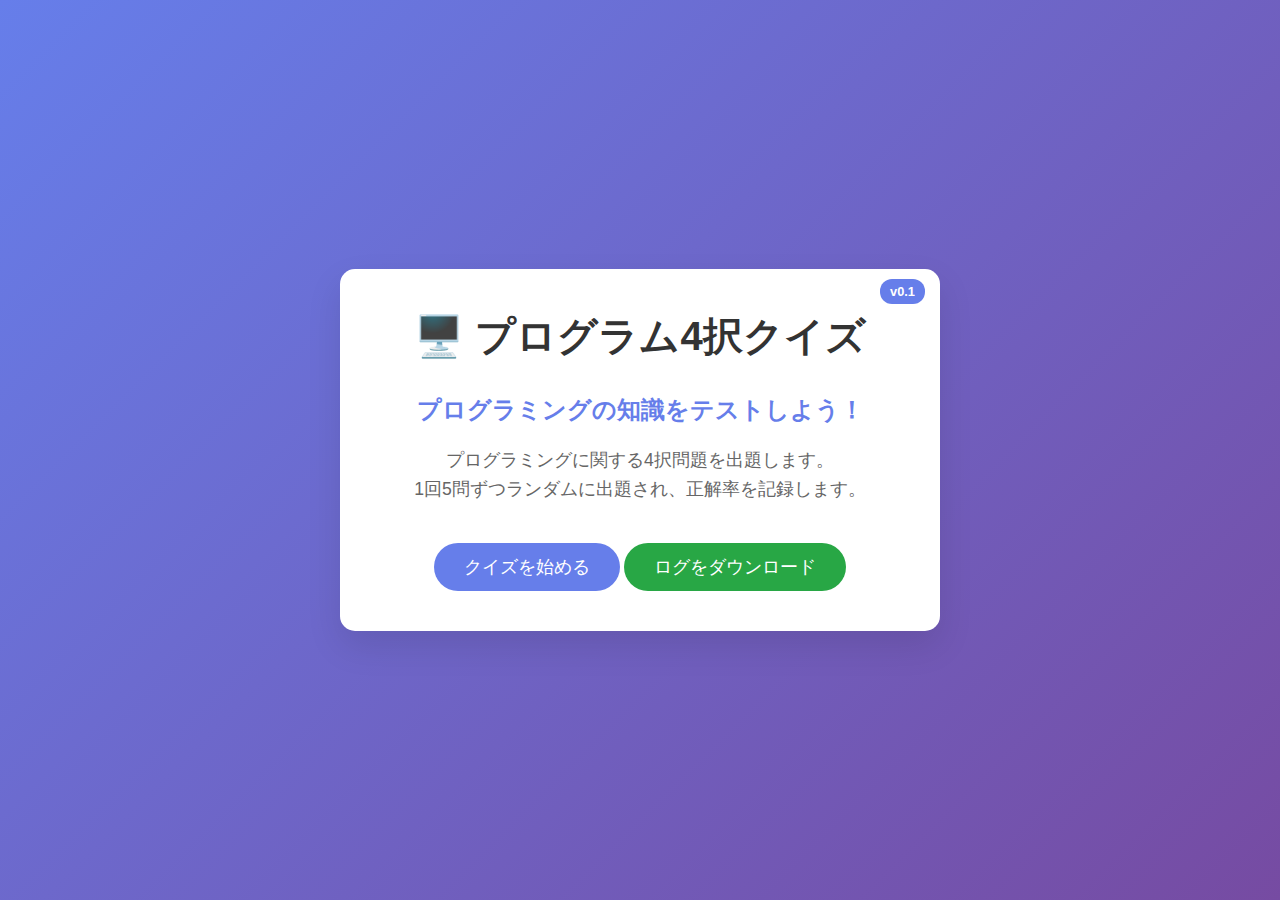
<file: index.html>
<!DOCTYPE html>
<html lang="ja">
<head>
    <meta charset="UTF-8">
    <meta name="viewport" content="width=device-width, initial-scale=1.0">
    <title>4択プログラムクイズアプリ</title>
    <style>
        * {
            box-sizing: border-box;
            margin: 0;
            padding: 0;
        }
        
        body {
            font-family: 'Arial', sans-serif;
            background: linear-gradient(135deg, #667eea 0%, #764ba2 100%);
            min-height: 100vh;
            display: flex;
            justify-content: center;
            align-items: center;
            padding: 20px;
        }
        
        .container {
            background: white;
            border-radius: 15px;
            box-shadow: 0 15px 35px rgba(0, 0, 0, 0.1);
            padding: 40px;
            max-width: 600px;
            width: 100%;
            position: relative;
        }
        
        .version {
            position: absolute;
            top: 10px;
            right: 15px;
            background: #667eea;
            color: white;
            padding: 5px 10px;
            border-radius: 12px;
            font-size: 0.8em;
            font-weight: bold;
        }
        
        h1 {
            text-align: center;
            color: #333;
            margin-bottom: 30px;
            font-size: 2.5em;
        }
        
        .quiz-container {
            display: none;
        }
        
        .quiz-container.active {
            display: block;
        }
        
        .question {
            background: #f8f9fa;
            border-left: 5px solid #667eea;
            padding: 20px;
            margin-bottom: 25px;
            border-radius: 5px;
            font-size: 1.2em;
            font-weight: bold;
            color: #333;
        }
        
        .options {
            display: grid;
            gap: 15px;
            margin-bottom: 30px;
        }
        
        .option {
            background: #f1f3f4;
            border: 2px solid transparent;
            padding: 15px 20px;
            border-radius: 10px;
            cursor: pointer;
            transition: all 0.3s ease;
            font-size: 1.1em;
        }
        
        .option:hover {
            background: #e8f0fe;
            border-color: #667eea;
            transform: translateY(-2px);
        }
        
        .option.selected {
            background: #667eea;
            color: white;
            border-color: #667eea;
        }
        
        .option.correct {
            background: #4caf50;
            color: white;
            border-color: #4caf50;
        }
        
        .option.incorrect {
            background: #f44336;
            color: white;
            border-color: #f44336;
        }
        
        .buttons {
            display: flex;
            justify-content: center;
            gap: 20px;
            margin-top: 20px;
        }
        
        button {
            background: #667eea;
            color: white;
            border: none;
            padding: 12px 30px;
            border-radius: 25px;
            font-size: 1.1em;
            cursor: pointer;
            transition: background 0.3s ease;
        }
        
        button:hover {
            background: #5a6fd8;
        }
        
        button:disabled {
            background: #ccc;
            cursor: not-allowed;
        }
        
        .score-container {
            text-align: center;
            display: none;
        }
        
        .score-container.active {
            display: block;
        }
        
        .score {
            font-size: 3em;
            color: #667eea;
            margin: 20px 0;
        }
        
        .progress {
            background: #e0e0e0;
            border-radius: 10px;
            margin: 20px 0;
            overflow: hidden;
        }
        
        .progress-bar {
            background: #667eea;
            height: 10px;
            transition: width 0.3s ease;
        }
        
        .info {
            display: flex;
            justify-content: space-between;
            margin-bottom: 20px;
            font-size: 1.1em;
            color: #666;
        }
        
        .start-container {
            text-align: center;
        }
        
        .start-container h2 {
            margin-bottom: 20px;
            color: #667eea;
        }
        
        .start-container p {
            margin-bottom: 30px;
            color: #666;
            font-size: 1.1em;
            line-height: 1.6;
        }
        
        #logOutput {
            background: #f8f9fa;
            border: 1px solid #ddd;
            border-radius: 5px;
            padding: 15px;
            margin-top: 20px;
            max-height: 200px;
            overflow-y: auto;
            font-family: monospace;
            font-size: 0.9em;
            white-space: pre-wrap;
        }
        
        .auto-next-info {
            background: #e8f5e8;
            border: 1px solid #4caf50;
            border-radius: 5px;
            padding: 10px;
            margin: 15px 0;
            text-align: center;
            font-size: 0.9em;
            color: #2e7d32;
        }
        
        .statistics-table {
            width: 100%;
            border-collapse: collapse;
            margin: 20px 0;
            font-size: 0.9em;
        }
        
        .statistics-table th,
        .statistics-table td {
            border: 1px solid #ddd;
            padding: 8px;
            text-align: left;
        }
        
        .statistics-table th {
            background-color: #667eea;
            color: white;
            font-weight: bold;
        }
        
        .statistics-table tr:nth-child(even) {
            background-color: #f8f9fa;
        }
        
        .accuracy-high {
            color: #28a745;
            font-weight: bold;
        }
        
        .accuracy-medium {
            color: #ffc107;
            font-weight: bold;
        }
        
        .accuracy-low {
            color: #dc3545;
            font-weight: bold;
        }
    </style>
</head>
<body>
    <div class="container">
        <div class="version" id="versionDisplay">v0.1</div>
        <h1>🖥️ プログラム4択クイズ</h1>
        
        <!-- スタート画面 -->
        <div class="start-container" id="startContainer">
            <h2>プログラミングの知識をテストしよう！</h2>
            <p>プログラミングに関する4択問題を出題します。<br>1回5問ずつランダムに出題され、正解率を記録します。</p>
            <button onclick="startQuiz()">クイズを始める</button>
            <button onclick="exportLog()" style="margin-top: 10px; background: #28a745;">ログをダウンロード</button>
        </div>
        
        <!-- クイズ画面 -->
        <div class="quiz-container" id="quizContainer">
            <div class="info">
                <div>問題: <span id="currentQuestion">1</span> / <span id="totalQuestions">5</span></div>
                <div>正解数: <span id="correctCount">0</span></div>
            </div>
            
            <div class="progress">
                <div class="progress-bar" id="progressBar"></div>
            </div>
            
            <div class="question" id="questionText"></div>
            
            <div class="options" id="optionsContainer"></div>
            
            <div class="auto-next-info" id="autoNextInfo" style="display: none;">
                正解が表示されました。0.2秒後に自動的に次の問題へ進みます...
            </div>
            
            <div class="buttons">
                <button id="nextBtn" onclick="nextQuestion()" style="display: none;">次の問題（手動）</button>
                <button onclick="goHome()" style="background: #6c757d;">ホームに戻る</button>
                <button onclick="exportLog()" style="background: #28a745;">ログ出力</button>
                <button onclick="showStatistics()" style="background: #17a2b8;">集計表示</button>
            </div>
        </div>
        
        <!-- 結果画面 -->
        <div class="score-container" id="scoreContainer">
            <h2>クイズ完了！</h2>
            <div class="score" id="finalScore"></div>
            <p id="scoreMessage"></p>
            <div class="buttons">
                <button onclick="restartQuiz()">もう一度挑戦</button>
                <button onclick="goHome()" style="background: #6c757d;">ホームに戻る</button>
                <button onclick="exportLog()" style="background: #28a745;">結果をダウンロード</button>
                <button onclick="showStatistics()" style="background: #17a2b8;">集計表示</button>
            </div>
        </div>
        
        <div id="logOutput" style="display: none;"></div>
        
        <!-- 統計表示画面 -->
        <div class="score-container" id="statisticsContainer" style="display: none;">
            <h2>📊 クイズ統計</h2>
            <div style="margin-bottom: 20px; text-align: center;">
                <button onclick="sortStatistics('id')" style="margin: 5px; background: #17a2b8;">ID順ソート</button>
                <button onclick="sortStatistics('attempts')" style="margin: 5px; background: #28a745;">挑戦回数順</button>
                <button onclick="sortStatistics('correct')" style="margin: 5px; background: #ffc107; color: #000;">正解数順</button>
                <button onclick="sortStatistics('accuracy')" style="margin: 5px; background: #dc3545;">正解率順</button>
            </div>
            <div id="statisticsContent"></div>
            <div class="buttons">
                <button onclick="goHome()" style="background: #6c757d;">ホームに戻る</button>
                <button onclick="exportStatistics()" style="background: #28a745;">統計データ出力</button>
            </div>
        </div>
    </div>

    <script>
        // グローバル変数
        let currentQuestionIndex = 0;
        let score = 0;
        let questions = [];
        let selectedAnswer = null;
        let quizStartTime = null;
        let logs = [];
        let quizRecords = []; // クイズ記録用配列
        let allQuizRecords = []; // 全セッションのクイズ記録
        const QUESTIONS_PER_ROUND = 5; // 1回あたりの問題数
        const APP_VERSION = "0.1"; // アプリバージョン
        let autoNextTimeout = null; // 自動進行用タイマー
        let sessionId = null; // セッションID
        
        // プログラム系の問題30問（ID付き）
        const allQuestions = [
            {
                id: "Q001",
                question: "JavaScriptで変数を宣言するキーワードはどれでしょうか？",
                options: ["var", "define", "create", "set"],
                correct: 0
            },
            {
                id: "Q002",
                question: "HTMLで段落を表すタグはどれでしょうか？",
                options: ["<div>", "<span>", "<p>", "<h1>"],
                correct: 2
            },
            {
                id: "Q003",
                question: "CSSで文字色を赤にするプロパティはどれでしょうか？",
                options: ["background-color: red", "color: red", "text-color: red", "font-color: red"],
                correct: 1
            },
            {
                id: "Q004",
                question: "JavaScriptで配列の長さを取得するプロパティはどれでしょうか？",
                options: ["size", "length", "count", "total"],
                correct: 1
            },
            {
                id: "Q005",
                question: "HTMLでリンクを作成するタグはどれでしょうか？",
                options: ["<link>", "<a>", "<href>", "<url>"],
                correct: 1
            },
            {
                id: "Q006",
                question: "CSSで要素を中央揃えにするプロパティはどれでしょうか？",
                options: ["align: center", "text-align: center", "center: true", "position: center"],
                correct: 1
            },
            {
                id: "Q007",
                question: "JavaScriptで関数を定義するキーワードはどれでしょうか？",
                options: ["function", "def", "method", "func"],
                correct: 0
            },
            {
                id: "Q008",
                question: "HTMLでコメントを書く記法はどれでしょうか？",
                options: ["// コメント", "/* コメント */", "<!-- コメント -->", "# コメント"],
                correct: 2
            },
            {
                id: "Q009",
                question: "CSSで背景色を設定するプロパティはどれでしょうか？",
                options: ["color", "background-color", "bg-color", "back-color"],
                correct: 1
            },
            {
                id: "Q010",
                question: "JavaScriptで条件分岐に使用するキーワードはどれでしょうか？",
                options: ["if", "when", "check", "condition"],
                correct: 0
            },
            {
                id: "Q011",
                question: "HTMLで画像を表示するタグはどれでしょうか？",
                options: ["<picture>", "<image>", "<img>", "<photo>"],
                correct: 2
            },
            {
                id: "Q012",
                question: "CSSでフォントサイズを設定するプロパティはどれでしょうか？",
                options: ["text-size", "font-size", "size", "font-weight"],
                correct: 1
            },
            {
                id: "Q013",
                question: "JavaScriptでループ処理に使用するキーワードはどれでしょうか？",
                options: ["repeat", "loop", "for", "iterate"],
                correct: 2
            },
            {
                id: "Q014",
                question: "HTMLでフォームを作成するタグはどれでしょうか？",
                options: ["<form>", "<input>", "<field>", "<data>"],
                correct: 0
            },
            {
                id: "Q015",
                question: "CSSで要素の幅を設定するプロパティはどれでしょうか？",
                options: ["size", "width", "length", "scale"],
                correct: 1
            },
            {
                id: "Q016",
                question: "JavaScriptで文字列を結合する演算子はどれでしょうか？",
                options: ["&", "+", "*", "++"],
                correct: 1
            },
            {
                id: "Q017",
                question: "HTMLでテーブルを作成するタグはどれでしょうか？",
                options: ["<table>", "<grid>", "<tab>", "<list>"],
                correct: 0
            },
            {
                id: "Q018",
                question: "CSSで要素を非表示にするプロパティ値はどれでしょうか？",
                options: ["visible: false", "show: none", "display: none", "hide: true"],
                correct: 2
            },
            {
                id: "Q019",
                question: "JavaScriptで配列に要素を追加するメソッドはどれでしょうか？",
                options: ["add()", "append()", "push()", "insert()"],
                correct: 2
            },
            {
                id: "Q020",
                question: "HTMLで改行を表すタグはどれでしょうか？",
                options: ["<br>", "<newline>", "<nl>", "<break>"],
                correct: 0
            },
            {
                id: "Q021",
                question: "CSSでボーダーを設定するプロパティはどれでしょうか？",
                options: ["outline", "border", "frame", "edge"],
                correct: 1
            },
            {
                id: "Q022",
                question: "JavaScriptで数値を文字列に変換するメソッドはどれでしょうか？",
                options: ["toText()", "toString()", "convert()", "stringify()"],
                correct: 1
            },
            {
                id: "Q023",
                question: "HTMLでリストを作成するタグはどれでしょうか？",
                options: ["<list>", "<ul>", "<items>", "<array>"],
                correct: 1
            },
            {
                id: "Q024",
                question: "CSSで要素の位置を絶対位置にするプロパティ値はどれでしょうか？",
                options: ["position: fixed", "position: absolute", "position: relative", "position: static"],
                correct: 1
            },
            {
                id: "Q025",
                question: "JavaScriptでオブジェクトのプロパティにアクセスする記法はどれでしょうか？",
                options: ["obj->property", "obj.property", "obj::property", "obj[property]"],
                correct: 1
            },
            {
                id: "Q026",
                question: "HTMLでヘッダー部分を表すタグはどれでしょうか？",
                options: ["<header>", "<head>", "<top>", "<title>"],
                correct: 0
            },
            {
                id: "Q027",
                question: "CSSでマージン（外側の余白）を設定するプロパティはどれでしょうか？",
                options: ["padding", "margin", "space", "gap"],
                correct: 1
            },
            {
                id: "Q028",
                question: "JavaScriptでイベントリスナーを追加するメソッドはどれでしょうか？",
                options: ["addListener()", "addEventListener()", "attachEvent()", "onEvent()"],
                correct: 1
            },
            {
                id: "Q029",
                question: "HTMLで入力フィールドを作成するタグはどれでしょうか？",
                options: ["<field>", "<textbox>", "<input>", "<text>"],
                correct: 2
            },
            {
                id: "Q030",
                question: "CSSでフレックスボックスを使用するプロパティ値はどれでしょうか？",
                options: ["display: flex", "layout: flex", "flex: true", "flexbox: on"],
                correct: 0
            }
        ];
        
        // ログ記録関数
        function log(message) {
            const timestamp = new Date().toLocaleString('ja-JP');
            const logEntry = `[${timestamp}] ${message}`;
            logs.push(logEntry);
            console.log(logEntry);
            
            // ログ表示エリアに追加
            const logOutput = document.getElementById('logOutput');
            logOutput.textContent += logEntry + '\n';
            logOutput.scrollTop = logOutput.scrollHeight;
        }
        
        // クイズ開始
        function startQuiz() {
            quizStartTime = new Date();
            sessionId = generateSessionId();
            log('クイズ開始');
            log(`セッションID: ${sessionId}`);
            log(`1回の問題数: ${QUESTIONS_PER_ROUND}問`);
            
            // 出題ロジックを適用
            questions = selectQuestionsWithAdaptiveLearning();
            currentQuestionIndex = 0;
            score = 0;
            quizRecords = []; // クイズ記録をリセット
            
            document.getElementById('startContainer').classList.remove('active');
            document.getElementById('quizContainer').classList.add('active');
            document.getElementById('totalQuestions').textContent = QUESTIONS_PER_ROUND;
            
            showQuestion();
        }
        
        // 配列をシャッフル
        function shuffleArray(array) {
            const shuffled = [...array];
            for (let i = shuffled.length - 1; i > 0; i--) {
                const j = Math.floor(Math.random() * (i + 1));
                [shuffled[i], shuffled[j]] = [shuffled[j], shuffled[i]];
            }
            return shuffled;
        }
        
        // 適応学習型問題選択
        function selectQuestionsWithAdaptiveLearning() {
            const sessionCount = new Set(allQuizRecords.map(r => r.sessionId)).size;
            
            // 最初の3回は全ランダム
            if (sessionCount < 3) {
                const shuffled = shuffleArray([...allQuestions]);
                log(`初期ランダムモード (セッション${sessionCount + 1}/3)`);
                return shuffled.slice(0, QUESTIONS_PER_ROUND);
            }
            
            // 4回目以降は適応学習
            log('適応学習モード: 正解率に応じて出題頻度を調整');
            return selectQuestionsBasedOnAccuracy();
        }
        
        // 正解率ベースの問題選択
        function selectQuestionsBasedOnAccuracy() {
            const stats = calculateStatistics();
            const questionPool = [];
            
            allQuestions.forEach(question => {
                const questionStat = stats.questionStats.find(s => s.questionId === question.id);
                let weight;
                
                if (!questionStat || questionStat.attempts === 0) {
                    // 未挑戦の問題は高頻度
                    weight = 5;
                    log(`${question.id}: 未挑戦 - 出題重み${weight}`);
                } else {
                    const accuracy = questionStat.accuracy;
                    if (accuracy < 50) {
                        // 正解率低: 高頻度出題
                        weight = 4;
                        log(`${question.id}: 正解率${accuracy}% - 出題重み${weight}`);
                    } else if (accuracy < 80) {
                        // 正解率中: 中頻度出題
                        weight = 2;
                        log(`${question.id}: 正解率${accuracy}% - 出題重み${weight}`);
                    } else {
                        // 正解率高: 低頻度出題
                        weight = 1;
                        log(`${question.id}: 正解率${accuracy}% - 出題重み${weight}`);
                    }
                }
                
                // 重みに応じて問題を複数回プールに追加
                for (let i = 0; i < weight; i++) {
                    questionPool.push(question);
                }
            });
            
            // プールからランダムに5問選択
            const selectedQuestions = [];
            const usedIds = new Set();
            
            while (selectedQuestions.length < QUESTIONS_PER_ROUND && questionPool.length > 0) {
                const randomIndex = Math.floor(Math.random() * questionPool.length);
                const selectedQuestion = questionPool[randomIndex];
                
                // 重複を防ぐ
                if (!usedIds.has(selectedQuestion.id)) {
                    selectedQuestions.push(selectedQuestion);
                    usedIds.add(selectedQuestion.id);
                }
                
                // 使用した問題をプールから除去
                questionPool.splice(randomIndex, 1);
            }
            
            // 不足分を補充（全ランダム）
            while (selectedQuestions.length < QUESTIONS_PER_ROUND) {
                const remaining = allQuestions.filter(q => !usedIds.has(q.id));
                if (remaining.length === 0) break;
                
                const randomQuestion = remaining[Math.floor(Math.random() * remaining.length)];
                selectedQuestions.push(randomQuestion);
                usedIds.add(randomQuestion.id);
            }
            
            log(`適応学習で選択された問題: ${selectedQuestions.map(q => q.id).join(', ')}`);
            return selectedQuestions;
        }
        
        // 問題表示
        function showQuestion() {
            const question = questions[currentQuestionIndex];
            selectedAnswer = null;
            
            // 自動進行タイマーをクリア
            if (autoNextTimeout) {
                clearTimeout(autoNextTimeout);
                autoNextTimeout = null;
            }
            
            // 案内メッセージを非表示
            document.getElementById('autoNextInfo').style.display = 'none';
            
            document.getElementById('currentQuestion').textContent = currentQuestionIndex + 1;
            document.getElementById('questionText').textContent = question.question;
            document.getElementById('correctCount').textContent = score;
            
            // プログレスバー更新
            const progress = ((currentQuestionIndex) / questions.length) * 100;
            document.getElementById('progressBar').style.width = progress + '%';
            
            // 選択肢表示
            const optionsContainer = document.getElementById('optionsContainer');
            optionsContainer.innerHTML = '';
            
            question.options.forEach((option, index) => {
                const optionDiv = document.createElement('div');
                optionDiv.className = 'option';
                optionDiv.textContent = `${String.fromCharCode(65 + index)}. ${option}`;
                optionDiv.onclick = () => selectAnswer(index);
                optionsContainer.appendChild(optionDiv);
            });
            
            log(`問題${currentQuestionIndex + 1}を表示: ${question.question.substring(0, 30)}...`);
        }
        
        // 回答選択
        function selectAnswer(answerIndex) {
            if (selectedAnswer !== null) return; // 既に回答済み
            
            selectedAnswer = answerIndex;
            const question = questions[currentQuestionIndex];
            const options = document.querySelectorAll('.option');
            const answerTime = new Date();
            const isCorrect = answerIndex === question.correct;
            
            // クイズ記録を保存
            const quizRecord = {
                sessionId: sessionId,
                questionId: question.id,
                question: question.question,
                selectedAnswer: answerIndex,
                selectedOption: question.options[answerIndex],
                correctAnswer: question.correct,
                correctOption: question.options[question.correct],
                result: isCorrect ? '○' : '×',
                isCorrect: isCorrect,
                answeredAt: answerTime.toISOString(),
                date: answerTime.toLocaleDateString('ja-JP'),
                time: answerTime.toLocaleTimeString('ja-JP'),
                questionNumber: currentQuestionIndex + 1
            };
            quizRecords.push(quizRecord);
            allQuizRecords.push(quizRecord); // 全記録にも追加
            saveQuizRecords(); // LocalStorageに保存
            
            options.forEach((option, index) => {
                if (index === answerIndex) {
                    option.classList.add('selected');
                }
                if (index === question.correct) {
                    option.classList.add('correct');
                }
                if (index === answerIndex && index !== question.correct) {
                    option.classList.add('incorrect');
                }
                option.onclick = null; // クリック無効化
            });
            
            if (isCorrect) {
                score++;
                log(`${question.id}: 正解○ (${String.fromCharCode(65 + answerIndex)}) ${answerTime.toLocaleTimeString('ja-JP')}`);
            } else {
                log(`${question.id}: 不正解× (選択: ${String.fromCharCode(65 + answerIndex)}, 正解: ${String.fromCharCode(65 + question.correct)}) ${answerTime.toLocaleTimeString('ja-JP')}`);
            }
            
            // 自動進行の案内を表示
            document.getElementById('autoNextInfo').style.display = 'block';
            
            // 0.2秒後に自動で次の問題へ
            autoNextTimeout = setTimeout(() => {
                nextQuestion();
            }, 200);
        }
        
        // 次の問題
        function nextQuestion() {
            // 自動進行タイマーをクリア
            if (autoNextTimeout) {
                clearTimeout(autoNextTimeout);
                autoNextTimeout = null;
            }
            
            // 案内メッセージを非表示
            document.getElementById('autoNextInfo').style.display = 'none';
            
            currentQuestionIndex++;
            
            if (currentQuestionIndex >= questions.length) {
                showResults();
            } else {
                showQuestion();
            }
        }
        
        // 結果表示
        function showResults() {
            const quizEndTime = new Date();
            const duration = Math.floor((quizEndTime - quizStartTime) / 1000);
            const percentage = Math.round((score / questions.length) * 100);
            
            log(`クイズ終了: ${score}/${questions.length}問正解 (${percentage}%)`);
            log(`所要時間: ${duration}秒`);
            
            document.getElementById('quizContainer').classList.remove('active');
            document.getElementById('scoreContainer').classList.add('active');
            
            document.getElementById('finalScore').textContent = `${score} / ${questions.length}`;
            
            let message = '';
            if (percentage >= 90) {
                message = '🎉 素晴らしい！プログラミングマスターですね！';
            } else if (percentage >= 70) {
                message = '👏 よくできました！基礎はバッチリです！';
            } else if (percentage >= 50) {
                message = '👍 まずまずです！もう少し頑張りましょう！';
            } else {
                message = '💪 基礎から復習してみましょう！';
            }
            
            document.getElementById('scoreMessage').textContent = message;
        }
        
        // クイズ再開始
        function restartQuiz() {
            document.getElementById('scoreContainer').classList.remove('active');
            document.getElementById('startContainer').classList.add('active');
            log('クイズリスタート');
        }
        
        // ホームに戻る
        function goHome() {
            // すべての画面を非表示にしてホーム画面を表示
            document.getElementById('quizContainer').classList.remove('active');
            document.getElementById('scoreContainer').classList.remove('active');
            document.getElementById('statisticsContainer').style.display = 'none';
            document.getElementById('startContainer').classList.add('active');
            log('ホーム画面に戻る');
        }
        
        // ログエクスポート（クイズ記録付き）
        function exportLog() {
            const exportTime = new Date();
            const logData = {
                exportedAt: exportTime.toISOString(),
                exportDate: exportTime.toLocaleDateString('ja-JP'),
                exportTime: exportTime.toLocaleTimeString('ja-JP'),
                sessionId: sessionId,
                appVersion: APP_VERSION,
                totalQuestions: questions.length || QUESTIONS_PER_ROUND,
                currentQuestion: currentQuestionIndex + 1,
                score: score,
                accuracy: questions.length > 0 ? Math.round((score / questions.length) * 100) : 0,
                quizRecords: quizRecords, // クイズ記録
                summary: {
                    correctCount: quizRecords.filter(r => r.isCorrect).length,
                    incorrectCount: quizRecords.filter(r => !r.isCorrect).length,
                    questionsAnswered: quizRecords.length
                },
                logs: logs
            };
            
            const dataStr = JSON.stringify(logData, null, 2);
            const dataBlob = new Blob([dataStr], {type: 'application/json'});
            const url = URL.createObjectURL(dataBlob);
            
            const link = document.createElement('a');
            link.href = url;
            link.download = `quiz-record-${sessionId}-${exportTime.toISOString().slice(0, 19).replace(/:/g, '-')}.json`;
            link.click();
            
            log(`クイズ記録ファイルをダウンロード: ${quizRecords.length}問の記録`);
            
            // ログ表示エリアを表示/非表示切り替え
            const logOutput = document.getElementById('logOutput');
            logOutput.style.display = logOutput.style.display === 'none' ? 'block' : 'none';
        }
        
        // セッションID生成
        function generateSessionId() {
            const now = new Date();
            const timestamp = now.getTime();
            const random = Math.floor(Math.random() * 1000);
            return `S${timestamp}${random}`;
        }
        
        // 統計表示機能
        function showStatistics() {
            if (allQuizRecords.length === 0) {
                alert('クイズ記録がありません。まずクイズに挑戦してください。');
                return;
            }
            
            // 統計データを集計
            const stats = calculateStatistics();
            
            // 統計表示画面を表示
            document.getElementById('quizContainer').classList.remove('active');
            document.getElementById('scoreContainer').classList.remove('active');
            document.getElementById('startContainer').classList.remove('active');
            document.getElementById('statisticsContainer').style.display = 'block';
            
            // 統計データをHTMLで表示
            displayStatistics(stats);
            
            log('統計表示を開く');
        }
        
        // 統計データ集計（全ID表示対応）
        function calculateStatistics() {
            const questionStats = {};
            let totalAttempts = allQuizRecords.length;
            let totalCorrect = allQuizRecords.filter(r => r.isCorrect).length;
            
            // 全問題の初期化（未挑戦問題も含めて）
            allQuestions.forEach(q => {
                questionStats[q.id] = {
                    questionId: q.id,
                    question: q.question,
                    attempts: 0,
                    correct: 0,
                    incorrect: 0,
                    accuracy: 0,
                    status: '未挑戦'
                };
            });
            
            // 実際の記録で更新
            allQuizRecords.forEach(record => {
                const qId = record.questionId;
                if (questionStats[qId]) {
                    if (questionStats[qId].attempts === 0) {
                        questionStats[qId].status = '挑戦済';
                    }
                    
                    questionStats[qId].attempts++;
                    if (record.isCorrect) {
                        questionStats[qId].correct++;
                    } else {
                        questionStats[qId].incorrect++;
                    }
                    
                    questionStats[qId].accuracy = Math.round((questionStats[qId].correct / questionStats[qId].attempts) * 100);
                }
            });
            
            // 全問題を含めた結果（デフォルトはID順）
            const allQuestionStats = Object.values(questionStats).sort((a, b) => a.questionId.localeCompare(b.questionId));
            
            return {
                totalAttempts,
                totalCorrect,
                totalIncorrect: totalAttempts - totalCorrect,
                overallAccuracy: totalAttempts > 0 ? Math.round((totalCorrect / totalAttempts) * 100) : 0,
                questionStats: allQuestionStats,
                totalUniqueQuestions: allQuestionStats.filter(q => q.attempts > 0).length,
                totalQuestions: allQuestionStats.length,
                sessionsCount: new Set(allQuizRecords.map(r => r.sessionId)).size
            };
        }
        
        // 統計データ表示（全ID対応）
        function displayStatistics(stats) {
            const content = document.getElementById('statisticsContent');
            
            let html = `
                <div style="background: #f8f9fa; padding: 15px; border-radius: 10px; margin-bottom: 20px;">
                    <h3>📊 全体統計</h3>
                    <div style="display: grid; grid-template-columns: 1fr 1fr; gap: 15px;">
                        <div>
                            <p><strong>総挑戦回数:</strong> ${stats.totalAttempts}回</p>
                            <p><strong>正解数:</strong> ${stats.totalCorrect}回</p>
                            <p><strong>不正解数:</strong> ${stats.totalIncorrect}回</p>
                        </div>
                        <div>
                            <p><strong>全体正解率:</strong> <span class="${getAccuracyClass(stats.overallAccuracy)}">${stats.overallAccuracy}%</span></p>
                            <p><strong>挑戦済み問題:</strong> ${stats.totalUniqueQuestions}/${stats.totalQuestions}問</p>
                            <p><strong>セッション数:</strong> ${stats.sessionsCount}回</p>
                        </div>
                    </div>
                </div>
                
                <h3>📋 全問題統計一覧（Q001-Q030）</h3>
                <div style="margin-bottom: 15px; padding: 10px; background: #e9ecef; border-radius: 5px;">
                    <strong>📊 並び替え:</strong>
                    <button onclick="sortStatistics('id')" style="margin: 0 5px; padding: 5px 10px; background: #007bff; color: white; border: none; border-radius: 3px; cursor: pointer;">ID順</button>
                    <button onclick="sortStatistics('attempts')" style="margin: 0 5px; padding: 5px 10px; background: #28a745; color: white; border: none; border-radius: 3px; cursor: pointer;">挑戦回数順</button>
                    <button onclick="sortStatistics('correct')" style="margin: 0 5px; padding: 5px 10px; background: #fd7e14; color: white; border: none; border-radius: 3px; cursor: pointer;">正解数順</button>
                    <button onclick="sortStatistics('accuracy')" style="margin: 0 5px; padding: 5px 10px; background: #6f42c1; color: white; border: none; border-radius: 3px; cursor: pointer;">正解率順</button>
                    <span id="sortIndicator" style="margin-left: 10px; font-size: 0.9em; color: #6c757d;"></span>
                </div>
                <table class="statistics-table" id="statisticsTable">
                    <thead>
                        <tr>
                            <th>問題ID</th>
                            <th>状態</th>
                            <th>問題文</th>
                            <th>挑戦回数</th>
                            <th>正解回数</th>
                            <th>不正解回数</th>
                            <th>正解率</th>
                        </tr>
                    </thead>
                    <tbody id="statisticsTableBody">
            `;
            
            stats.questionStats.forEach(q => {
                const statusColor = q.status === '未挑戦' ? '#6c757d' : '#28a745';
                const accuracyDisplay = q.attempts === 0 ? '-' : `${q.accuracy}%`;
                const accuracyClass = q.attempts === 0 ? '' : getAccuracyClass(q.accuracy);
                
                html += `
                    <tr>
                        <td><strong>${q.questionId}</strong></td>
                        <td><span style="color: ${statusColor}; font-weight: bold;">${q.status}</span></td>
                        <td style="max-width: 250px; word-wrap: break-word; font-size: 0.9em;">${q.question}</td>
                        <td>${q.attempts}回</td>
                        <td>${q.correct}回</td>
                        <td>${q.incorrect}回</td>
                        <td><span class="${accuracyClass}">${accuracyDisplay}</span></td>
                    </tr>
                `;
            });
            
            html += `
                    </tbody>
                </table>
                <div style="margin-top: 15px; color: #6c757d; font-size: 0.9em;">
                    <p>📊 総問題数: ${stats.totalQuestions}問 | 挑戦済み: ${stats.totalUniqueQuestions}問 | 未挑戦: ${stats.totalQuestions - stats.totalUniqueQuestions}問</p>
                </div>
            `;
            
            content.innerHTML = html;
        }
        
        // 正解率によるスタイルクラスを取得
        function getAccuracyClass(accuracy) {
            if (accuracy >= 80) return 'accuracy-high';
            if (accuracy >= 50) return 'accuracy-medium';
            return 'accuracy-low';
        }
        
        // 統計ソート機能
        let currentSortBy = 'id';
        let currentSortOrder = 'asc';
        
        function sortStatistics(sortBy) {
            // 同じソート基準の場合は昇降順を切り替え
            if (currentSortBy === sortBy) {
                currentSortOrder = currentSortOrder === 'asc' ? 'desc' : 'asc';
            } else {
                currentSortBy = sortBy;
                currentSortOrder = 'asc';
            }
            
            const stats = calculateStatistics();
            
            // ソート実行
            stats.questionStats.sort((a, b) => {
                let valueA, valueB;
                
                switch(sortBy) {
                    case 'id':
                        valueA = a.questionId;
                        valueB = b.questionId;
                        break;
                    case 'attempts':
                        valueA = a.attempts;
                        valueB = b.attempts;
                        break;
                    case 'correct':
                        valueA = a.correct;
                        valueB = b.correct;
                        break;
                    case 'accuracy':
                        valueA = a.accuracy;
                        valueB = b.accuracy;
                        break;
                    default:
                        valueA = a.questionId;
                        valueB = b.questionId;
                }
                
                if (typeof valueA === 'string') {
                    const comparison = valueA.localeCompare(valueB);
                    return currentSortOrder === 'asc' ? comparison : -comparison;
                } else {
                    const comparison = valueA - valueB;
                    return currentSortOrder === 'asc' ? comparison : -comparison;
                }
            });
            
            displayStatistics(stats);
            log(`統計を${sortBy}で${currentSortOrder === 'asc' ? '昇順' : '降順'}ソート`);
        }
        
        // 統計データエクスポート
        function exportStatistics() {
            const stats = calculateStatistics();
            const exportTime = new Date();
            
            const statsData = {
                exportedAt: exportTime.toISOString(),
                exportDate: exportTime.toLocaleDateString('ja-JP'),
                exportTime: exportTime.toLocaleTimeString('ja-JP'),
                appVersion: APP_VERSION,
                statistics: stats,
                allRecords: allQuizRecords
            };
            
            const dataStr = JSON.stringify(statsData, null, 2);
            const dataBlob = new Blob([dataStr], {type: 'application/json'});
            const url = URL.createObjectURL(dataBlob);
            
            const link = document.createElement('a');
            link.href = url;
            link.download = `quiz-statistics-${exportTime.toISOString().slice(0, 19).replace(/:/g, '-')}.json`;
            link.click();
            
            log(`統計データをエクスポート: ${stats.totalAttempts}回の記録`);
        }
        
        // バージョン更新関数
        function updateVersion() {
            const currentVersion = parseFloat(APP_VERSION);
            const newVersion = (currentVersion + 0.01).toFixed(2);
            document.getElementById('versionDisplay').textContent = `v${newVersion}`;
            log(`バージョン更新: v${APP_VERSION} → v${newVersion}`);
            return newVersion;
        }
        
        // ソート機能の実装
        let currentSortBy = 'id';
        let sortAscending = true;
        
        function sortStatistics(sortBy) {
            // 同じソート項目の場合は昇順/降順を切り替え
            if (currentSortBy === sortBy) {
                sortAscending = !sortAscending;
            } else {
                currentSortBy = sortBy;
                sortAscending = true;
            }
            
            // 現在の統計データを再計算
            const stats = calculateStatistics();
            
            // ソート実行
            stats.questionStats.sort((a, b) => {
                let valueA, valueB;
                
                switch(sortBy) {
                    case 'id':
                        valueA = a.questionId;
                        valueB = b.questionId;
                        return sortAscending ? 
                            valueA.localeCompare(valueB) : 
                            valueB.localeCompare(valueA);
                    
                    case 'attempts':
                        valueA = a.attempts;
                        valueB = b.attempts;
                        break;
                    
                    case 'correct':
                        valueA = a.correct;
                        valueB = b.correct;
                        break;
                    
                    case 'accuracy':
                        valueA = a.accuracy;
                        valueB = b.accuracy;
                        break;
                    
                    default:
                        return 0;
                }
                
                if (sortAscending) {
                    return valueA - valueB;
                } else {
                    return valueB - valueA;
                }
            });
            
            // 統計表示を更新
            displayStatistics(stats);
            
            // ソート状態の表示を更新
            const indicator = document.getElementById('sortIndicator');
            const sortNames = {
                'id': 'ID順',
                'attempts': '挑戦回数順', 
                'correct': '正解数順',
                'accuracy': '正解率順'
            };
            const arrow = sortAscending ? '↑' : '↓';
            indicator.textContent = `${sortNames[sortBy]} ${arrow}`;
            
            log(`統計をソート: ${sortNames[sortBy]} (${sortAscending ? '昇順' : '降順'})`);
        }
        
        // LocalStorageからクイズ記録を読み込み（クロスプラットフォーム対応）
        function loadQuizRecords() {
            try {
                // LocalStorageが使用可能かチェック
                if (typeof Storage !== 'undefined' && localStorage) {
                    const saved = localStorage.getItem('allQuizRecords');
                    if (saved) {
                        allQuizRecords = JSON.parse(saved);
                        log(`保存済みクイズ記録を読み込み: ${allQuizRecords.length}件`);
                    } else {
                        log('初回起動: 新しいクイズ記録を開始');
                    }
                } else {
                    log('LocalStorage不支原: メモリ上のみで動作');
                    allQuizRecords = [];
                }
            } catch (e) {
                log('データ読み込みエラー: ' + e.message);
                allQuizRecords = [];
            }
        }
        
        // LocalStorageにクイズ記録を保存（クロスプラットフォーム対応）
        function saveQuizRecords() {
            try {
                if (typeof Storage !== 'undefined' && localStorage) {
                    localStorage.setItem('allQuizRecords', JSON.stringify(allQuizRecords));
                    log(`クイズ記録を保存: ${allQuizRecords.length}件`);
                } else {
                    log('LocalStorage不支原: セッション終了時にデータ消失');
                }
            } catch (e) {
                log('データ保存エラー: ' + e.message + ' - メモリ上で継続');
            }
        }
        
        // ブラウザ情報取得（デバッグ用）
        function getBrowserInfo() {
            const ua = navigator.userAgent;
            let browser = 'Unknown';
            let os = 'Unknown';
            
            // OS検出
            if (ua.includes('Windows')) os = 'Windows';
            else if (ua.includes('Mac')) os = 'macOS';
            else if (ua.includes('Linux')) os = 'Linux';
            else if (ua.includes('Android')) os = 'Android';
            else if (ua.includes('iPhone') || ua.includes('iPad')) os = 'iOS';
            
            // ブラウザ検出
            if (ua.includes('Chrome')) browser = 'Chrome';
            else if (ua.includes('Firefox')) browser = 'Firefox';
            else if (ua.includes('Safari')) browser = 'Safari';
            else if (ua.includes('Edge')) browser = 'Edge';
            
            return { browser, os, userAgent: ua };
        }
        
        // 初期化（クロスプラットフォーム対応）
        document.addEventListener('DOMContentLoaded', function() {
            const browserInfo = getBrowserInfo();
            log(`動作環境: ${browserInfo.browser} on ${browserInfo.os}`);
            
            loadQuizRecords(); // 保存済みデータを読み込み
            log(`4択プログラムクイズアプリ v${APP_VERSION} 初期化完了`);
            log('✨ Windows PCでもindex.htmlをブラウザで開くだけで動作します！');
            
            document.getElementById('startContainer').classList.add('active');
            document.getElementById('versionDisplay').textContent = `v${APP_VERSION}`;
        });
    </script>
</body>
</html>
</file>
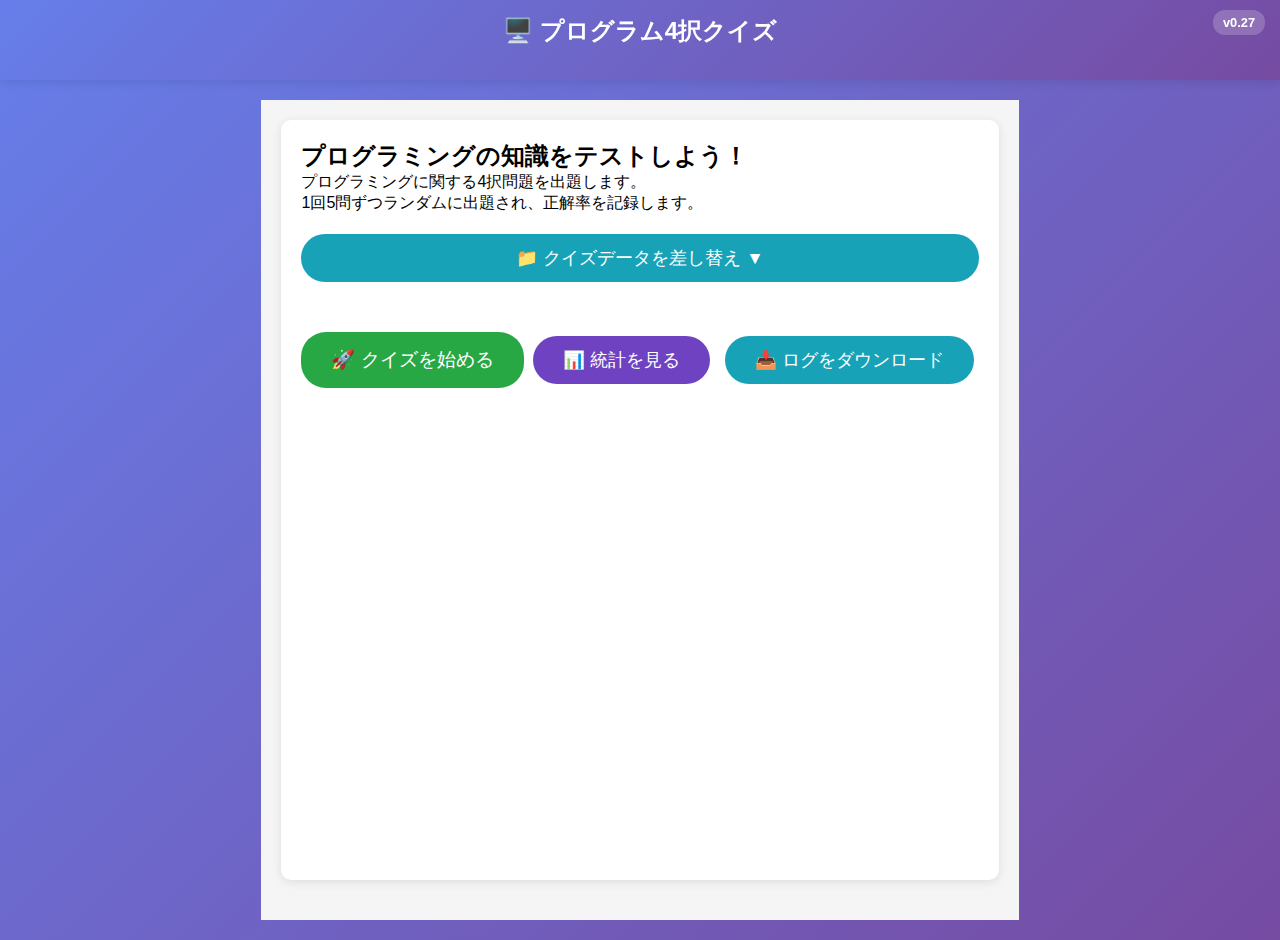
<file: index_backup_v027.html>
<!DOCTYPE html>
<html lang="ja">
<head>
    <meta charset="UTF-8">
    <meta name="viewport" content="width=device-width, initial-scale=1.0">
    <title>4択プログラムクイズアプリ</title>
    <style>
        * {
            box-sizing: border-box;
            margin: 0;
            padding: 0;
        }
        
        body {
            font-family: 'Arial', sans-serif;
            background: linear-gradient(135deg, #667eea 0%, #764ba2 100%);
            min-height: 100vh;
            display: flex;
            justify-content: center;
            align-items: center;
            padding: 20px;
        }
        
        .container {
            background: white;
            border-radius: 15px;
            box-shadow: 0 15px 35px rgba(0, 0, 0, 0.1);
            padding: 40px;
            max-width: 600px;
            width: 100%;
            position: relative;
        }
        
        .version {
            position: absolute;
            top: 10px;
            right: 15px;
            background: #667eea;
            color: white;
            padding: 5px 10px;
            border-radius: 12px;
            font-size: 0.8em;
            font-weight: bold;
        }
        
        h1 {
            text-align: center;
            color: #333;
            margin-bottom: 30px;
            font-size: 2.5em;
        }
        
        .quiz-container {
            display: none;
        }
        
        .quiz-container.active {
            display: block;
        }
        
        .question {
            background: #f8f9fa;
            border-left: 5px solid #667eea;
            padding: 20px;
            margin-bottom: 25px;
            border-radius: 5px;
            font-size: 1.2em;
            font-weight: bold;
            color: #333;
        }
        
        .options {
            display: grid;
            gap: 15px;
            margin-bottom: 30px;
        }
        
        .option {
            background: #f1f3f4;
            border: 2px solid transparent;
            padding: 15px 20px;
            border-radius: 10px;
            cursor: pointer;
            transition: all 0.3s ease;
            font-size: 1.1em;
        }
        
        .option:hover {
            background: #e8f0fe;
            border-color: #667eea;
            transform: translateY(-2px);
        }
        
        .option.selected {
            background: #667eea;
            color: white;
            border-color: #667eea;
        }
        
        .option.correct {
            background: #4caf50;
            color: white;
            border-color: #4caf50;
        }
        
        .option.incorrect {
            background: #f44336;
            color: white;
            border-color: #f44336;
        }
        
        .buttons {
            display: flex;
            justify-content: center;
            gap: 20px;
            margin-top: 20px;
        }
        
        button {
            background: #667eea;
            color: white;
            border: none;
            padding: 12px 30px;
            border-radius: 25px;
            font-size: 1.1em;
            cursor: pointer;
            transition: background 0.3s ease;
        }
        
        button:hover {
            background: #5a6fd8;
        }
        
        button:disabled {
            background: #ccc;
            cursor: not-allowed;
        }
        
        .score-container {
            text-align: center;
            display: none;
        }
        
        .score-container.active {
            display: block;
        }
        
        .score {
            font-size: 3em;
            color: #667eea;
            margin: 20px 0;
        }
        
        .progress {
            background: #e0e0e0;
            border-radius: 10px;
            margin: 20px 0;
            overflow: hidden;
        }
        
        .progress-bar {
            background: #667eea;
            height: 10px;
            transition: width 0.3s ease;
        }
        
        .info {
            display: flex;
            justify-content: space-between;
            margin-bottom: 20px;
            font-size: 1.1em;
            color: #666;
        }
        
        .start-container {
            text-align: center;
        }
        
        .start-container h2 {
            margin-bottom: 20px;
            color: #667eea;
        }
        
        .start-container p {
            margin-bottom: 30px;
            color: #666;
            font-size: 1.1em;
            line-height: 1.6;
        }
        
        #logOutput {
            background: #f8f9fa;
            border: 1px solid #ddd;
            border-radius: 5px;
            padding: 15px;
            margin-top: 20px;
            max-height: 200px;
            overflow-y: auto;
            font-family: monospace;
            font-size: 0.9em;
            white-space: pre-wrap;
        }
        
        .auto-next-info {
            background: #e8f5e8;
            border: 1px solid #4caf50;
            border-radius: 5px;
            padding: 10px;
            margin: 15px 0;
            text-align: center;
            font-size: 0.9em;
            color: #2e7d32;
        }
        
        .statistics-table {
            width: 100%;
            border-collapse: collapse;
            margin: 20px 0;
            font-size: 0.9em;
        }
        
        .statistics-table th,
        .statistics-table td {
            border: 1px solid #ddd;
            padding: 8px;
            text-align: left;
        }
        
        .statistics-table th {
            background-color: #667eea;
            color: white;
            font-weight: bold;
        }
        
        .statistics-table tr:nth-child(even) {
            background-color: #f8f9fa;
        }
        
        .accuracy-high {
            color: #28a745;
            font-weight: bold;
        }
        
        .accuracy-medium {
            color: #ffc107;
            font-weight: bold;
        }
        
        .accuracy-low {
            color: #dc3545;
            font-weight: bold;
        }
        
        /* iPhone対応レスポンシブデザイン */
        @media screen and (max-width: 480px) {
            body {
                padding: 2px;
                font-size: 14px;
            }
            
            .container {
                padding: 10px;
                margin: 0;
                border-radius: 0;
                min-height: 100vh;
                box-sizing: border-box;
            }
            
            h1 {
                font-size: 1.3em;
                margin-bottom: 15px;
            }
            
            h2 {
                font-size: 1.1em;
                margin-bottom: 10px;
            }
            
            .version {
                top: 5px;
                right: 5px;
                font-size: 0.7em;
                padding: 3px 6px;
            }
            
            /* ボタンのタッチ対応 */
            button {
                min-height: 44px; /* iOS推奨タッチサイズ */
                font-size: 16px; /* iOS自動ズーム防止 */
                margin: 5px 0;
            }
            
            /* クイズ画面のiPhone最適化 */
            .quiz-container h2 {
                font-size: 1em;
                line-height: 1.4;
                margin-bottom: 15px;
            }
            
            /* 選択肢のタッチ最適化 */
            .quiz-container button {
                padding: 12px 10px;
                margin: 8px 0;
                font-size: 14px;
                line-height: 1.3;
                text-align: left;
                min-height: 50px;
            }
            
            /* 結果画面の最適化 */
            .result-container {
                padding: 15px;
            }
            
            .result-container h2 {
                font-size: 1.2em;
            }
            
            /* 統計画面の最適化 */
            .statistics-container {
                padding: 10px;
            }
            
            .statistics-container table {
                font-size: 0.8em;
            }
            
            /* ファイルアップロード部分の最適化 */
            input[type="file"] {
                font-size: 16px; /* iOS自動ズーム防止 */
                padding: 12px 8px;
            }
            
            /* ログ表示の最適化 */
            #logOutput {
                font-size: 0.75em;
                max-height: 200px;
            }
        }
        
        /* 2パネル構成のスタイル */
        .top-panel {
            position: fixed;
            top: 0;
            left: 0;
            right: 0;
            background: linear-gradient(135deg, #667eea 0%, #764ba2 100%);
            color: white;
            text-align: center;
            padding: 15px;
            box-shadow: 0 2px 10px rgba(0,0,0,0.1);
            z-index: 1000;
            height: 80px;
            box-sizing: border-box;
        }
        
        .top-panel h1 {
            margin: 0;
            font-size: 1.5em;
            color: white;
        }
        
        .top-panel .version {
            position: absolute;
            top: 10px;
            right: 15px;
            background: rgba(255,255,255,0.2);
            color: white;
            padding: 5px 10px;
            border-radius: 12px;
            font-size: 0.8em;
            font-weight: bold;
        }
        
        .bottom-panel {
            margin-top: 80px;
            min-height: calc(100vh - 80px);
            padding: 20px;
            background: #f5f5f5;
            box-sizing: border-box;
        }
        
        .menu-screen, .quiz-screen, .result-screen, .statistics-screen {
            background: white;
            border-radius: 10px;
            padding: 20px;
            box-shadow: 0 2px 10px rgba(0,0,0,0.1);
            min-height: calc(100vh - 140px);
        }
        
        /* 画面切り替えの表示制御 */
        .screen {
            display: none;
        }
        
        .screen.active {
            display: block;
        }

        /* iPhone横向き対応 */
        @media screen and (max-width: 768px) and (orientation: landscape) {
            .top-panel {
                height: 60px;
                padding: 10px;
            }
            
            .top-panel h1 {
                font-size: 1.2em;
            }
            
            .bottom-panel {
                margin-top: 60px;
                min-height: calc(100vh - 60px);
            }
            
            button {
                min-height: 38px;
                margin: 3px 0;
            }
        }
        
        /* iPhone縦向き対応 */
        @media screen and (max-width: 480px) {
            .top-panel {
                height: 70px;
                padding: 10px;
            }
            
            .top-panel h1 {
                font-size: 1.3em;
            }
            
            .top-panel .version {
                top: 5px;
                right: 5px;
                font-size: 0.7em;
                padding: 3px 6px;
            }
            
            .bottom-panel {
                margin-top: 70px;
                padding: 10px;
                min-height: calc(100vh - 70px);
            }
        }
    </style>
</head>
<body>
    <!-- 上パネル: タイトル固定 -->
    <div class="top-panel">
        <div class="version" id="versionDisplay">v0.1</div>
        <h1>🖥️ プログラム4択クイズ</h1>
    </div>
    
    <!-- 下パネル: 切り替えコンテンツ -->
    <div class="bottom-panel">
        <!-- メニュー画面 -->
        <div class="menu-screen" id="menuScreen">
            <h2>プログラミングの知識をテストしよう！</h2>
            <p>プログラミングに関する4択問題を出題します。<br>1回5問ずつランダムに出題され、正解率を記録します。</p>
            
            <!-- クイズデータ差し替え機能（折りたたみ式） -->
            <div style="margin: 20px 0;">
                <button onclick="toggleQuizDataMenu()" style="background: #17a2b8; width: 100%; margin-bottom: 10px;">
                    📁 クイズデータを差し替え <span id="toggleIcon">▼</span>
                </button>
                <div id="quizDataMenu" style="display: none; padding: 15px; border: 2px dashed #ddd; border-radius: 8px; background: #f9f9f9;">
                    <input type="file" id="quizFileInput" accept=".json,.txt" style="margin-bottom: 10px; width: 100%; padding: 8px; border: 1px solid #ddd; border-radius: 4px;">
                    <button onclick="loadQuizData()" style="background: #007bff; margin-right: 10px;">データを読み込む</button>
                    <button onclick="resetToDefault()" style="background: #6c757d;">デフォルトに戻す</button>
                    <p style="font-size: 0.8em; color: #666; margin-top: 10px;">JSON形式またはテキスト形式のクイズファイルを選択してください</p>
                </div>
            </div>
            
            <button onclick="startQuiz()" style="background: #28a745; font-size: 1.2em; padding: 15px 30px; margin: 20px 0;">🚀 クイズを始める</button>
            <button onclick="showStatistics()" style="background: #6f42c1; margin: 10px 5px;">📊 統計を見る</button>
            <button onclick="exportLog()" style="background: #17a2b8; margin: 10px 5px;">📥 ログをダウンロード</button>
        </div>
        
        <!-- クイズ画面 -->
        <div class="quiz-container" id="quizContainer">
            <div class="info">
                <div>問題: <span id="currentQuestion">1</span> / <span id="totalQuestions">5</span></div>
                <div>正解数: <span id="correctCount">0</span></div>
            </div>
            
            <div class="progress">
                <div class="progress-bar" id="progressBar"></div>
            </div>
            
            <div class="question" id="questionText"></div>
            
            <div class="options" id="optionsContainer"></div>
            
            <div class="auto-next-info" id="autoNextInfo" style="display: none;">
                正解が表示されました。0.2秒後に自動的に次の問題へ進みます...
            </div>
            
            <div class="buttons">
                <button id="nextBtn" onclick="nextQuestion()" style="display: none;">次の問題（手動）</button>
                <button onclick="showMenu()" style="background: #6c757d;">🏠 メニューに戻る</button>
            </div>
        </div>
        
        <!-- 結果画面 -->
        <div class="score-container" id="scoreContainer">
            <h2>クイズ完了！</h2>
            <div class="score" id="finalScore"></div>
            <p id="scoreMessage"></p>
            <div class="buttons">
                <button onclick="startQuiz()" style="background: #28a745;">🔄 もう一度挑戦</button>
                <button onclick="showMenu()" style="background: #6c757d;">🏠 メニューに戻る</button>
            </div>
        </div>
        
        <div id="logOutput" style="display: none;"></div>
        
        <!-- 統計表示画面 -->
        <div class="score-container" id="statisticsContainer" style="display: none;">
            <div style="display: flex; justify-content: space-between; align-items: center; margin-bottom: 20px; flex-wrap: wrap; gap: 10px;">
                <h2 style="margin: 0;">📊 クイズ統計</h2>
                <div style="display: flex; gap: 10px; flex-wrap: wrap;">
                    <button onclick="showMenu()" style="background: #6c757d;">🏠 メニューに戻る</button>
                    <button onclick="exportStatistics()" style="background: #28a745;">📥 ダウンロード</button>
                </div>
            </div>
            
            <div style="margin-bottom: 20px; text-align: center;">
                <button onclick="sortStatistics('id')" style="margin: 5px; background: #17a2b8;">ID順ソート</button>
                <button onclick="sortStatistics('attempts')" style="margin: 5px; background: #28a745;">挑戦回数順</button>
                <button onclick="sortStatistics('correct')" style="margin: 5px; background: #ffc107; color: #000;">正解数順</button>
                <button onclick="sortStatistics('accuracy')" style="margin: 5px; background: #dc3545;">正解率順</button>
            </div>
            
            <div id="statisticsContent"></div>
        </div>
    </div>

    <script>
        // グローバル変数
        let currentQuestionIndex = 0;
        let score = 0;
        let questions = [];
        let selectedAnswer = null;
        let quizStartTime = null;
        let logs = [];
        let quizRecords = []; // クイズ記録用配列
        let allQuizRecords = []; // 全セッションのクイズ記録
        const QUESTIONS_PER_ROUND = 5; // 1回あたりの問題数
        const APP_VERSION = "0.27"; // アプリバージョン
        let autoNextTimeout = null; // 自動進行用タイマー
        let sessionId = null; // セッションID
        
        // プログラム系の問題30問（ID付き）
        const allQuestions = [
            {
                id: "Q001",
                question: "JavaScriptで変数を宣言するキーワードはどれでしょうか？",
                options: ["var", "define", "create", "set"],
                correct: 0
            },
            {
                id: "Q002",
                question: "HTMLで段落を表すタグはどれでしょうか？",
                options: ["<div>", "<span>", "<p>", "<h1>"],
                correct: 2
            },
            {
                id: "Q003",
                question: "CSSで文字色を赤にするプロパティはどれでしょうか？",
                options: ["background-color: red", "color: red", "text-color: red", "font-color: red"],
                correct: 1
            },
            {
                id: "Q004",
                question: "JavaScriptで配列の長さを取得するプロパティはどれでしょうか？",
                options: ["size", "length", "count", "total"],
                correct: 1
            },
            {
                id: "Q005",
                question: "HTMLでリンクを作成するタグはどれでしょうか？",
                options: ["<link>", "<a>", "<href>", "<url>"],
                correct: 1
            },
            {
                id: "Q006",
                question: "CSSで要素を中央揃えにするプロパティはどれでしょうか？",
                options: ["align: center", "text-align: center", "center: true", "position: center"],
                correct: 1
            },
            {
                id: "Q007",
                question: "JavaScriptで関数を定義するキーワードはどれでしょうか？",
                options: ["function", "def", "method", "func"],
                correct: 0
            },
            {
                id: "Q008",
                question: "HTMLでコメントを書く記法はどれでしょうか？",
                options: ["// コメント", "/* コメント */", "<!-- コメント -->", "# コメント"],
                correct: 2
            },
            {
                id: "Q009",
                question: "CSSで背景色を設定するプロパティはどれでしょうか？",
                options: ["color", "background-color", "bg-color", "back-color"],
                correct: 1
            },
            {
                id: "Q010",
                question: "JavaScriptで条件分岐に使用するキーワードはどれでしょうか？",
                options: ["if", "when", "check", "condition"],
                correct: 0
            },
            {
                id: "Q011",
                question: "HTMLで画像を表示するタグはどれでしょうか？",
                options: ["<picture>", "<image>", "<img>", "<photo>"],
                correct: 2
            },
            {
                id: "Q012",
                question: "CSSでフォントサイズを設定するプロパティはどれでしょうか？",
                options: ["text-size", "font-size", "size", "font-weight"],
                correct: 1
            },
            {
                id: "Q013",
                question: "JavaScriptでループ処理に使用するキーワードはどれでしょうか？",
                options: ["repeat", "loop", "for", "iterate"],
                correct: 2
            },
            {
                id: "Q014",
                question: "HTMLでフォームを作成するタグはどれでしょうか？",
                options: ["<form>", "<input>", "<field>", "<data>"],
                correct: 0
            },
            {
                id: "Q015",
                question: "CSSで要素の幅を設定するプロパティはどれでしょうか？",
                options: ["size", "width", "length", "scale"],
                correct: 1
            },
            {
                id: "Q016",
                question: "JavaScriptで文字列を結合する演算子はどれでしょうか？",
                options: ["&", "+", "*", "++"],
                correct: 1
            },
            {
                id: "Q017",
                question: "HTMLでテーブルを作成するタグはどれでしょうか？",
                options: ["<table>", "<grid>", "<tab>", "<list>"],
                correct: 0
            },
            {
                id: "Q018",
                question: "CSSで要素を非表示にするプロパティ値はどれでしょうか？",
                options: ["visible: false", "show: none", "display: none", "hide: true"],
                correct: 2
            },
            {
                id: "Q019",
                question: "JavaScriptで配列に要素を追加するメソッドはどれでしょうか？",
                options: ["add()", "append()", "push()", "insert()"],
                correct: 2
            },
            {
                id: "Q020",
                question: "HTMLで改行を表すタグはどれでしょうか？",
                options: ["<br>", "<newline>", "<nl>", "<break>"],
                correct: 0
            },
            {
                id: "Q021",
                question: "CSSでボーダーを設定するプロパティはどれでしょうか？",
                options: ["outline", "border", "frame", "edge"],
                correct: 1
            },
            {
                id: "Q022",
                question: "JavaScriptで数値を文字列に変換するメソッドはどれでしょうか？",
                options: ["toText()", "toString()", "convert()", "stringify()"],
                correct: 1
            },
            {
                id: "Q023",
                question: "HTMLでリストを作成するタグはどれでしょうか？",
                options: ["<list>", "<ul>", "<items>", "<array>"],
                correct: 1
            },
            {
                id: "Q024",
                question: "CSSで要素の位置を絶対位置にするプロパティ値はどれでしょうか？",
                options: ["position: fixed", "position: absolute", "position: relative", "position: static"],
                correct: 1
            },
            {
                id: "Q025",
                question: "JavaScriptでオブジェクトのプロパティにアクセスする記法はどれでしょうか？",
                options: ["obj->property", "obj.property", "obj::property", "obj[property]"],
                correct: 1
            },
            {
                id: "Q026",
                question: "HTMLでヘッダー部分を表すタグはどれでしょうか？",
                options: ["<header>", "<head>", "<top>", "<title>"],
                correct: 0
            },
            {
                id: "Q027",
                question: "CSSでマージン（外側の余白）を設定するプロパティはどれでしょうか？",
                options: ["padding", "margin", "space", "gap"],
                correct: 1
            },
            {
                id: "Q028",
                question: "JavaScriptでイベントリスナーを追加するメソッドはどれでしょうか？",
                options: ["addListener()", "addEventListener()", "attachEvent()", "onEvent()"],
                correct: 1
            },
            {
                id: "Q029",
                question: "HTMLで入力フィールドを作成するタグはどれでしょうか？",
                options: ["<field>", "<textbox>", "<input>", "<text>"],
                correct: 2
            },
            {
                id: "Q030",
                question: "CSSでフレックスボックスを使用するプロパティ値はどれでしょうか？",
                options: ["display: flex", "layout: flex", "flex: true", "flexbox: on"],
                correct: 0
            }
        ];
        
        // クイズデータの初期化
        let quizData = [...allQuestions]; // クイズ差し替え機能用
        
        // ランダム問題取得関数
        function getRandomQuestions(count) {
            const shuffled = shuffleArray([...quizData]);
            return shuffled.slice(0, count);
        }
        
        // ログ記録関数
        function log(message) {
            const timestamp = new Date().toLocaleString('ja-JP');
            const logEntry = `[${timestamp}] ${message}`;
            logs.push(logEntry);
            console.log(logEntry);
            
            // ログ表示エリアに追加
            const logOutput = document.getElementById('logOutput');
            logOutput.textContent += logEntry + '\n';
            logOutput.scrollTop = logOutput.scrollHeight;
        }
        
        // クイズ開始
        function startQuiz() {
            quizStartTime = new Date();
            sessionId = generateSessionId();
            log('クイズ開始');
            log(`セッションID: ${sessionId}`);
            log(`1回の問題数: ${QUESTIONS_PER_ROUND}問`);
            
            // 出題ロジックを適用
            questions = selectQuestionsWithAdaptiveLearning();
            currentQuestionIndex = 0;
            score = 0;
            quizRecords = []; // クイズ記録をリセット
            
            showScreen('quizContainer');
            document.getElementById('totalQuestions').textContent = QUESTIONS_PER_ROUND;
            
            showQuestion();
        }
        
        // 配列をシャッフル
        function shuffleArray(array) {
            const shuffled = [...array];
            for (let i = shuffled.length - 1; i > 0; i--) {
                const j = Math.floor(Math.random() * (i + 1));
                [shuffled[i], shuffled[j]] = [shuffled[j], shuffled[i]];
            }
            return shuffled;
        }
        
        // 適応学習型問題選択（3回までバランス出現保証）
        function selectQuestionsWithAdaptiveLearning() {
            const sessionCount = new Set(allQuizRecords.map(r => r.sessionId)).size;
            
            // 最初の3回はバランス出現保証
            if (sessionCount < 3) {
                return selectQuestionsBalanced(sessionCount + 1);
            }
            
            // 4回目以降は適応学習
            log('適応学習モード: 正解率に応じて出題頻度を調整');
            return selectQuestionsBasedOnAccuracy();
        }
        
        // バランス出現保証問題選択（3回まで）
        function selectQuestionsBalanced(currentSession) {
            // 各問題の出現回数を集計
            const questionAppearanceCount = {};
            allQuestions.forEach(q => {
                questionAppearanceCount[q.id] = 0;
            });
            
            // 既存記録から出現回数をカウント
            allQuizRecords.forEach(record => {
                if (questionAppearanceCount.hasOwnProperty(record.questionId)) {
                    questionAppearanceCount[record.questionId]++;
                }
            });
            
            // 出現回数でグループ化
            const appearanceGroups = {
                0: [], // 0回出現
                1: [], // 1回出現  
                2: [], // 2回出現
                3: []  // 3回以上出現
            };
            
            allQuestions.forEach(q => {
                const count = questionAppearanceCount[q.id];
                const groupKey = Math.min(count, 3);
                appearanceGroups[groupKey].push(q);
            });
            
            log(`バランス出現モード (セッション${currentSession}/3):`);
            log(`  0回出現: ${appearanceGroups[0].length}問`);
            log(`  1回出現: ${appearanceGroups[1].length}問`);
            log(`  2回出現: ${appearanceGroups[2].length}問`);
            log(`  3回以上: ${appearanceGroups[3].length}問`);
            
            // 優先度順で問題選択（出現回数の少ない順）
            const selectedQuestions = [];
            
            // 0回→1回→2回の順で優先選択
            for (let priority = 0; priority <= 2; priority++) {
                const availableQuestions = appearanceGroups[priority];
                if (availableQuestions.length === 0) continue;
                
                const shuffled = shuffleArray(availableQuestions);
                const needed = QUESTIONS_PER_ROUND - selectedQuestions.length;
                const toAdd = Math.min(needed, shuffled.length);
                
                selectedQuestions.push(...shuffled.slice(0, toAdd));
                
                if (selectedQuestions.length >= QUESTIONS_PER_ROUND) break;
            }
            
            // 足りない場合は3回以上出現した問題からも選択
            if (selectedQuestions.length < QUESTIONS_PER_ROUND) {
                const shuffled = shuffleArray(appearanceGroups[3]);
                const needed = QUESTIONS_PER_ROUND - selectedQuestions.length;
                selectedQuestions.push(...shuffled.slice(0, needed));
            }
            
            log(`選択された問題: ${selectedQuestions.map(q => `${q.id}(${questionAppearanceCount[q.id]}回)`).join(', ')}`);
            
            return shuffleArray(selectedQuestions);
        }
        
        // 正解率ベースの問題選択
        function selectQuestionsBasedOnAccuracy() {
            const stats = calculateStatistics();
            const questionPool = [];
            
            allQuestions.forEach(question => {
                const questionStat = stats.questionStats.find(s => s.questionId === question.id);
                let weight;
                
                if (!questionStat || questionStat.attempts === 0) {
                    // 未挑戦の問題は高頻度
                    weight = 5;
                    log(`${question.id}: 未挑戦 - 出題重み${weight}`);
                } else {
                    const accuracy = questionStat.accuracy;
                    if (accuracy < 50) {
                        // 正解率低: 高頻度出題
                        weight = 4;
                        log(`${question.id}: 正解率${accuracy}% - 出題重み${weight}`);
                    } else if (accuracy < 80) {
                        // 正解率中: 中頻度出題
                        weight = 2;
                        log(`${question.id}: 正解率${accuracy}% - 出題重み${weight}`);
                    } else {
                        // 正解率高: 低頻度出題
                        weight = 1;
                        log(`${question.id}: 正解率${accuracy}% - 出題重み${weight}`);
                    }
                }
                
                // 重みに応じて問題を複数回プールに追加
                for (let i = 0; i < weight; i++) {
                    questionPool.push(question);
                }
            });
            
            // プールからランダムに5問選択
            const selectedQuestions = [];
            const usedIds = new Set();
            
            while (selectedQuestions.length < QUESTIONS_PER_ROUND && questionPool.length > 0) {
                const randomIndex = Math.floor(Math.random() * questionPool.length);
                const selectedQuestion = questionPool[randomIndex];
                
                // 重複を防ぐ
                if (!usedIds.has(selectedQuestion.id)) {
                    selectedQuestions.push(selectedQuestion);
                    usedIds.add(selectedQuestion.id);
                }
                
                // 使用した問題をプールから除去
                questionPool.splice(randomIndex, 1);
            }
            
            // 不足分を補充（全ランダム）
            while (selectedQuestions.length < QUESTIONS_PER_ROUND) {
                const remaining = allQuestions.filter(q => !usedIds.has(q.id));
                if (remaining.length === 0) break;
                
                const randomQuestion = remaining[Math.floor(Math.random() * remaining.length)];
                selectedQuestions.push(randomQuestion);
                usedIds.add(randomQuestion.id);
            }
            
            log(`適応学習で選択された問題: ${selectedQuestions.map(q => q.id).join(', ')}`);
            return selectedQuestions;
        }
        
        // 問題表示
        function showQuestion() {
            const question = selectedQuestions[currentQuestionIndex];
            selectedAnswer = null;
            
            // 自動進行タイマーをクリア
            if (autoNextTimeout) {
                clearTimeout(autoNextTimeout);
                autoNextTimeout = null;
            }
            
            // 案内メッセージを非表示
            document.getElementById('autoNextInfo').style.display = 'none';
            
            document.getElementById('currentQuestion').textContent = currentQuestionIndex + 1;
            document.getElementById('questionText').textContent = question.question;
            document.getElementById('correctCount').textContent = score;
            
            // プログレスバー更新
            const progress = ((currentQuestionIndex) / selectedQuestions.length) * 100;
            document.getElementById('progressBar').style.width = progress + '%';
            
            // 選択肢表示
            const optionsContainer = document.getElementById('optionsContainer');
            optionsContainer.innerHTML = '';
            
            question.options.forEach((option, index) => {
                const optionDiv = document.createElement('div');
                optionDiv.className = 'option';
                optionDiv.textContent = `${String.fromCharCode(65 + index)}. ${option}`;
                optionDiv.onclick = () => selectAnswer(index);
                optionsContainer.appendChild(optionDiv);
            });
            
            log(`問題${currentQuestionIndex + 1}を表示: ${question.question.substring(0, 30)}...`);
        }
        
        // 回答選択
        function selectAnswer(answerIndex) {
            if (selectedAnswer !== null) return; // 既に回答済み
            
            selectedAnswer = answerIndex;
            const question = selectedQuestions[currentQuestionIndex];
            const options = document.querySelectorAll('.option');
            const answerTime = new Date();
            const isCorrect = answerIndex === question.correct;
            
            // クイズ記録を保存
            const quizRecord = {
                sessionId: sessionId,
                questionId: question.id,
                question: question.question,
                selectedAnswer: answerIndex,
                selectedOption: question.options[answerIndex],
                correctAnswer: question.correct,
                correctOption: question.options[question.correct],
                result: isCorrect ? '○' : '×',
                isCorrect: isCorrect,
                answeredAt: answerTime.toISOString(),
                date: answerTime.toLocaleDateString('ja-JP'),
                time: answerTime.toLocaleTimeString('ja-JP'),
                questionNumber: currentQuestionIndex + 1
            };
            quizRecords.push(quizRecord);
            allQuizRecords.push(quizRecord); // 全記録にも追加
            saveQuizRecords(); // LocalStorageに保存
            
            options.forEach((option, index) => {
                if (index === answerIndex) {
                    option.classList.add('selected');
                }
                if (index === question.correct) {
                    option.classList.add('correct');
                }
                if (index === answerIndex && index !== question.correct) {
                    option.classList.add('incorrect');
                }
                option.onclick = null; // クリック無効化
            });
            
            if (isCorrect) {
                score++;
                log(`${question.id}: 正解○ (${String.fromCharCode(65 + answerIndex)}) ${answerTime.toLocaleTimeString('ja-JP')}`);
            } else {
                log(`${question.id}: 不正解× (選択: ${String.fromCharCode(65 + answerIndex)}, 正解: ${String.fromCharCode(65 + question.correct)}) ${answerTime.toLocaleTimeString('ja-JP')}`);
            }
            
            // 自動進行の案内を表示
            document.getElementById('autoNextInfo').style.display = 'block';
            
            // 0.2秒後に自動で次の問題へ
            autoNextTimeout = setTimeout(() => {
                nextQuestion();
            }, 200);
        }
        
        // 次の問題
        function nextQuestion() {
            // 自動進行タイマーをクリア
            if (autoNextTimeout) {
                clearTimeout(autoNextTimeout);
                autoNextTimeout = null;
            }
            
            // 案内メッセージを非表示
            document.getElementById('autoNextInfo').style.display = 'none';
            
            currentQuestionIndex++;
            
            if (currentQuestionIndex >= selectedQuestions.length) {
                showResults();
            } else {
                showQuestion();
            }
        }
        
        // 結果表示
        function showResults() {
            const quizEndTime = new Date();
            const duration = Math.floor((quizEndTime - quizStartTime) / 1000);
            const percentage = Math.round((score / selectedQuestions.length) * 100);
            
            log(`クイズ終了: ${score}/${selectedQuestions.length}問正解 (${percentage}%)`);
            log(`所要時間: ${duration}秒`);
            
            showScreen('scoreContainer');
            
            document.getElementById('finalScore').textContent = `${score} / ${selectedQuestions.length}`;
            
            let message = '';
            if (percentage >= 90) {
                message = '🎉 素晴らしい！プログラミングマスターですね！';
            } else if (percentage >= 70) {
                message = '👏 よくできました！基礎はバッチリです！';
            } else if (percentage >= 50) {
                message = '👍 まずまずです！もう少し頑張りましょう！';
            } else {
                message = '💪 基礎から復習してみましょう！';
            }
            
            document.getElementById('scoreMessage').textContent = message;
        }
        
        // クイズ再開始
        function restartQuiz() {
            showScreen('menuScreen');
            log('クイズリスタート');
        }
        
        // ホームに戻る
        function goHome() {
            showScreen('menuScreen');
            log('ホーム画面に戻る');
        }
        
        // ログエクスポート（クイズ記録付き）
        function exportLog() {
            const exportTime = new Date();
            const logData = {
                exportedAt: exportTime.toISOString(),
                exportDate: exportTime.toLocaleDateString('ja-JP'),
                exportTime: exportTime.toLocaleTimeString('ja-JP'),
                sessionId: sessionId,
                appVersion: APP_VERSION,
                totalQuestions: selectedQuestions.length || QUESTIONS_PER_ROUND,
                currentQuestion: currentQuestionIndex + 1,
                score: score,
                accuracy: selectedQuestions.length > 0 ? Math.round((score / selectedQuestions.length) * 100) : 0,
                quizRecords: quizRecords, // クイズ記録
                summary: {
                    correctCount: quizRecords.filter(r => r.isCorrect).length,
                    incorrectCount: quizRecords.filter(r => !r.isCorrect).length,
                    questionsAnswered: quizRecords.length
                },
                logs: logs
            };
            
            const dataStr = JSON.stringify(logData, null, 2);
            const dataBlob = new Blob([dataStr], {type: 'application/json'});
            const url = URL.createObjectURL(dataBlob);
            
            const link = document.createElement('a');
            link.href = url;
            link.download = `quiz-record-${sessionId}-${exportTime.toISOString().slice(0, 19).replace(/:/g, '-')}.json`;
            link.click();
            
            log(`クイズ記録ファイルをダウンロード: ${quizRecords.length}問の記録`);
            
            // ログ表示エリアを表示/非表示切り替え
            const logOutput = document.getElementById('logOutput');
            logOutput.style.display = logOutput.style.display === 'none' ? 'block' : 'none';
        }
        
        // セッションID生成
        function generateSessionId() {
            const now = new Date();
            const timestamp = now.getTime();
            const random = Math.floor(Math.random() * 1000);
            return `S${timestamp}${random}`;
        }
        
        // 統計表示機能
        function showStatistics() {
            if (allQuizRecords.length === 0) {
                alert('クイズ記録がありません。まずクイズに挑戦してください。');
                return;
            }
            
            // 統計データを集計
            const stats = calculateStatistics();
            
            // 初期表示はID順でソート
            stats.questionStats = [...stats.questionStats].sort((a, b) => a.questionId.localeCompare(b.questionId));
            
            // 統計表示画面を表示
            showScreen('statisticsContainer');
            
            // 統計データをHTMLで表示
            displayStatistics(stats);
            
            log('統計表示を開く');
        }
        
        // 統計データ集計（全ID表示対応）
        function calculateStatistics() {
            const questionStats = {};
            let totalAttempts = allQuizRecords.length;
            let totalCorrect = allQuizRecords.filter(r => r.isCorrect).length;
            
            // 全問題の初期化（未挑戦問題も含めて）
            allQuestions.forEach(q => {
                questionStats[q.id] = {
                    questionId: q.id,
                    question: q.question,
                    attempts: 0,
                    correct: 0,
                    incorrect: 0,
                    accuracy: 0,
                    status: '未挑戦'
                };
            });
            
            // 実際の記録で更新
            allQuizRecords.forEach(record => {
                const qId = record.questionId;
                if (questionStats[qId]) {
                    if (questionStats[qId].attempts === 0) {
                        questionStats[qId].status = '挑戦済';
                    }
                    
                    questionStats[qId].attempts++;
                    if (record.isCorrect) {
                        questionStats[qId].correct++;
                    } else {
                        questionStats[qId].incorrect++;
                    }
                    
                    questionStats[qId].accuracy = Math.round((questionStats[qId].correct / questionStats[qId].attempts) * 100);
                }
            });
            
            // 全問題を含めた結果（ソート順序は呼び出し元で制御）
            const allQuestionStats = Object.values(questionStats);
            
            return {
                totalAttempts,
                totalCorrect,
                totalIncorrect: totalAttempts - totalCorrect,
                overallAccuracy: totalAttempts > 0 ? Math.round((totalCorrect / totalAttempts) * 100) : 0,
                questionStats: allQuestionStats,
                totalUniqueQuestions: allQuestionStats.filter(q => q.attempts > 0).length,
                totalQuestions: allQuestionStats.length,
                sessionsCount: new Set(allQuizRecords.map(r => r.sessionId)).size
            };
        }
        
        // 統計データ表示（全ID対応）
        function displayStatistics(stats) {
            const content = document.getElementById('statisticsContent');
            
            let html = `
                <div style="background: #f8f9fa; padding: 15px; border-radius: 10px; margin-bottom: 20px;">
                    <h3>📊 全体統計</h3>
                    <div style="display: grid; grid-template-columns: 1fr 1fr; gap: 15px;">
                        <div>
                            <p><strong>総挑戦回数:</strong> ${stats.totalAttempts}回</p>
                            <p><strong>正解数:</strong> ${stats.totalCorrect}回</p>
                            <p><strong>不正解数:</strong> ${stats.totalIncorrect}回</p>
                        </div>
                        <div>
                            <p><strong>全体正解率:</strong> <span class="${getAccuracyClass(stats.overallAccuracy)}">${stats.overallAccuracy}%</span></p>
                            <p><strong>挑戦済み問題:</strong> ${stats.totalUniqueQuestions}/${stats.totalQuestions}問</p>
                            <p><strong>セッション数:</strong> ${stats.sessionsCount}回</p>
                        </div>
                    </div>
                </div>
                
                <div style="background: #ffffff; padding: 15px; border-radius: 10px; margin-bottom: 20px; border: 2px solid #dee2e6;">
                    <h3>🎯 正解・不正解パターン表示</h3>
                    ${generateAnswerPattern(stats.questionStats)}
                </div>
                
                <h3>📋 全問題統計一覧（Q001-Q030）</h3>
                <div style="margin-bottom: 15px; padding: 10px; background: #e9ecef; border-radius: 5px;">
                    <strong>📊 並び替え:</strong>
                    <button onclick="sortStatistics('id')" style="margin: 0 5px; padding: 5px 10px; background: #007bff; color: white; border: none; border-radius: 3px; cursor: pointer;">ID順</button>
                    <button onclick="sortStatistics('attempts')" style="margin: 0 5px; padding: 5px 10px; background: #28a745; color: white; border: none; border-radius: 3px; cursor: pointer;">挑戦回数順</button>
                    <button onclick="sortStatistics('correct')" style="margin: 0 5px; padding: 5px 10px; background: #fd7e14; color: white; border: none; border-radius: 3px; cursor: pointer;">正解数順</button>
                    <button onclick="sortStatistics('accuracy')" style="margin: 0 5px; padding: 5px 10px; background: #6f42c1; color: white; border: none; border-radius: 3px; cursor: pointer;">正解率順</button>
                    <span id="sortIndicator" style="margin-left: 10px; font-size: 0.9em; color: #6c757d;"></span>
                </div>
                <table class="statistics-table" id="statisticsTable">
                    <thead>
                        <tr>
                            <th>問題ID</th>
                            <th>状態</th>
                            <th>問題文</th>
                            <th>挑戦回数</th>
                            <th>正解回数</th>
                            <th>不正解回数</th>
                            <th>正解率</th>
                        </tr>
                    </thead>
                    <tbody id="statisticsTableBody">
            `;
            
            stats.questionStats.forEach(q => {
                const statusColor = q.status === '未挑戦' ? '#6c757d' : '#28a745';
                const accuracyDisplay = q.attempts === 0 ? '-' : `${q.accuracy}%`;
                const accuracyClass = q.attempts === 0 ? '' : getAccuracyClass(q.accuracy);
                
                html += `
                    <tr>
                        <td><strong>${q.questionId}</strong></td>
                        <td><span style="color: ${statusColor}; font-weight: bold;">${q.status}</span></td>
                        <td style="max-width: 250px; word-wrap: break-word; font-size: 0.9em;">${q.question}</td>
                        <td>${q.attempts}回</td>
                        <td>${q.correct}回</td>
                        <td>${q.incorrect}回</td>
                        <td><span class="${accuracyClass}">${accuracyDisplay}</span></td>
                    </tr>
                `;
            });
            
            html += `
                    </tbody>
                </table>
                <div style="margin-top: 15px; color: #6c757d; font-size: 0.9em;">
                    <p>📊 総問題数: ${stats.totalQuestions}問 | 挑戦済み: ${stats.totalUniqueQuestions}問 | 未挑戦: ${stats.totalQuestions - stats.totalUniqueQuestions}問</p>
                </div>
            `;
            
            content.innerHTML = html;
        }
        
        // 正解率によるスタイルクラスを取得
        function getAccuracyClass(accuracy) {
            if (accuracy >= 80) return 'accuracy-high';
            if (accuracy >= 50) return 'accuracy-medium';
            return 'accuracy-low';
        }
        
        // 正解・不正解パターン表示を生成
        function generateAnswerPattern(questions) {
            if (!questions || !Array.isArray(questions)) {
                return '<p>統計データがありません</p>';
            }
            const sortedQuestions = [...questions].sort((a, b) => a.questionId.localeCompare(b.questionId));
            let html = '<div style="font-family: monospace; line-height: 1.8; font-size: 1.1em;">';
            
            // 5問ずつ改行
            const questionsPerLine = 5;
            for (let i = 0; i < sortedQuestions.length; i += questionsPerLine) {
                const lineQuestions = sortedQuestions.slice(i, i + questionsPerLine);
                html += '<div style="margin: 5px 0;">';
                
                lineQuestions.forEach(q => {
                    const pattern = generateQuestionPattern(q);
                    const color = getPatternColor(q);
                    html += `<span style="margin-right: 15px; color: ${color}; font-weight: bold;">
                        ${q.questionId}:${pattern}
                    </span>`;
                });
                
                html += '</div>';
            }
            
            html += '</div>';
            html += '<div style="margin-top: 15px; font-size: 0.9em; color: #6c757d;">';
            html += '<p><strong>表記説明:</strong> ○=正解, ×=不正解, －=未挑戦 | 例: Q001:○××（3回挑戦、1回目正解、2-3回目不正解）</p>';
            html += '</div>';
            
            return html;
        }
        
        // 個別問題のパターン生成
        function generateQuestionPattern(question) {
            if (question.attempts === 0) return '－－－';
            
            // その問題の全回答履歴を取得
            const questionRecords = allQuizRecords
                .filter(r => r.questionId === question.questionId)
                .sort((a, b) => new Date(a.timestamp) - new Date(b.timestamp));
            
            let pattern = '';
            for (let i = 0; i < Math.min(3, questionRecords.length); i++) {
                pattern += questionRecords[i].isCorrect ? '○' : '×';
            }
            
            // 3回未満の場合は残りを－で埋める
            while (pattern.length < 3) {
                pattern += '－';
            }
            
            return pattern;
        }
        
        // パターンに応じた色を取得
        function getPatternColor(question) {
            if (question.attempts === 0) return '#6c757d'; // 未挑戦: グレー
            if (question.accuracy === 100) return '#28a745'; // 全正解: グリーン
            if (question.accuracy === 0) return '#dc3545'; // 全不正解: レッド
            return '#fd7e14'; // 混在: オレンジ
        }
        
        // 統計ソート機能
        let currentSortBy = 'id';
        let currentSortOrder = 'asc';
        
        function sortStatistics(sortBy) {
            // 同じソート基準の場合は昇降順を切り替え
            if (currentSortBy === sortBy) {
                currentSortOrder = currentSortOrder === 'asc' ? 'desc' : 'asc';
            } else {
                currentSortBy = sortBy;
                currentSortOrder = 'asc';
            }
            
            const stats = calculateStatistics();
            
            // ソート実行
            console.log(`ソート開始: sortBy=${sortBy}, currentSortOrder=${currentSortOrder}`);
            
            stats.questionStats = [...stats.questionStats].sort((a, b) => {
                let valueA, valueB;
                
                switch(sortBy) {
                    case 'id':
                        return currentSortOrder === 'asc' ? 
                            a.questionId.localeCompare(b.questionId) : 
                            b.questionId.localeCompare(a.questionId);
                        
                    case 'attempts':
                        valueA = a.attempts;
                        valueB = b.attempts;
                        break;
                        
                    case 'correct':
                        valueA = a.correct;
                        valueB = b.correct;
                        break;
                        
                    case 'accuracy':
                        valueA = a.accuracy;
                        valueB = b.accuracy;
                        break;
                        
                    default:
                        return currentSortOrder === 'asc' ? 
                            a.questionId.localeCompare(b.questionId) : 
                            b.questionId.localeCompare(a.questionId);
                }
                
                // 数値の場合の比較（修正版）
                const comparison = valueA - valueB;
                const result = currentSortOrder === 'asc' ? comparison : -comparison;
                console.log(`比較: ${a.questionId}(${valueA}) vs ${b.questionId}(${valueB}) → ${result} (${currentSortOrder})`);
                return result;
            });
            
            // ソート後のデータを確認（displayStatistics実行前）
            const beforeDisplay = stats.questionStats.slice(0, 5).map(q => `${q.questionId}:挑戦${q.attempts}回`).join(', ');
            console.log(`displayStatistics実行前(${sortBy}/${currentSortOrder}): ${beforeDisplay}`);
            
            displayStatistics(stats);
            
            // displayStatistics実行後のデータを確認
            const afterDisplay = stats.questionStats.slice(0, 5).map(q => `${q.questionId}:挑戦${q.attempts}回`).join(', ');
            console.log(`displayStatistics実行後(${sortBy}/${currentSortOrder}): ${afterDisplay}`);
            
            log(`統計を${sortBy}で${currentSortOrder === 'asc' ? '昇順' : '降順'}ソート`);
        }
        
        // 統計データエクスポート
        function exportStatistics() {
            const stats = calculateStatistics();
            const exportTime = new Date();
            
            const statsData = {
                exportedAt: exportTime.toISOString(),
                exportDate: exportTime.toLocaleDateString('ja-JP'),
                exportTime: exportTime.toLocaleTimeString('ja-JP'),
                appVersion: APP_VERSION,
                statistics: stats,
                allRecords: allQuizRecords
            };
            
            const dataStr = JSON.stringify(statsData, null, 2);
            const dataBlob = new Blob([dataStr], {type: 'application/json'});
            const url = URL.createObjectURL(dataBlob);
            
            const link = document.createElement('a');
            link.href = url;
            link.download = `quiz-statistics-${exportTime.toISOString().slice(0, 19).replace(/:/g, '-')}.json`;
            link.click();
            
            log(`統計データをエクスポート: ${stats.totalAttempts}回の記録`);
        }
        
        // バージョン更新関数（0.01ずつ増加）
        function updateVersion() {
            const currentVersion = parseFloat(APP_VERSION);
            const newVersion = (currentVersion + 0.01).toFixed(2);
            
            // 実際のAPP_VERSIONは更新しない（表示のみ）
            document.getElementById('versionDisplay').textContent = `v${newVersion}`;
            log(`バージョン更新: v${APP_VERSION} → v${newVersion}`);
            return newVersion;
        }
        
        
        // LocalStorageからクイズ記録を読み込み（クロスプラットフォーム対応）
        function loadQuizRecords() {
            try {
                // LocalStorageが使用可能かチェック
                if (typeof Storage !== 'undefined' && localStorage) {
                    const saved = localStorage.getItem('allQuizRecords');
                    if (saved) {
                        allQuizRecords = JSON.parse(saved);
                        log(`保存済みクイズ記録を読み込み: ${allQuizRecords.length}件`);
                    } else {
                        log('初回起動: 新しいクイズ記録を開始');
                    }
                } else {
                    log('LocalStorage不支原: メモリ上のみで動作');
                    allQuizRecords = [];
                }
            } catch (e) {
                log('データ読み込みエラー: ' + e.message);
                allQuizRecords = [];
            }
        }
        
        // LocalStorageにクイズ記録を保存（クロスプラットフォーム対応）
        function saveQuizRecords() {
            try {
                if (typeof Storage !== 'undefined' && localStorage) {
                    localStorage.setItem('allQuizRecords', JSON.stringify(allQuizRecords));
                    log(`クイズ記録を保存: ${allQuizRecords.length}件`);
                } else {
                    log('LocalStorage不支原: セッション終了時にデータ消失');
                }
            } catch (e) {
                log('データ保存エラー: ' + e.message + ' - メモリ上で継続');
            }
        }
        
        // ブラウザ情報取得（デバッグ用）
        function getBrowserInfo() {
            const ua = navigator.userAgent;
            let browser = 'Unknown';
            let os = 'Unknown';
            
            // OS検出
            if (ua.includes('Windows')) os = 'Windows';
            else if (ua.includes('Mac')) os = 'macOS';
            else if (ua.includes('Linux')) os = 'Linux';
            else if (ua.includes('Android')) os = 'Android';
            else if (ua.includes('iPhone') || ua.includes('iPad')) os = 'iOS';
            
            // ブラウザ検出
            if (ua.includes('Chrome')) browser = 'Chrome';
            else if (ua.includes('Firefox')) browser = 'Firefox';
            else if (ua.includes('Safari')) browser = 'Safari';
            else if (ua.includes('Edge')) browser = 'Edge';
            
            return { browser, os, userAgent: ua };
        }
        
        // クイズデータ差し替え機能
        let defaultQuizData = [...quizData]; // デフォルトデータを保存
        
        function loadQuizData() {
            const fileInput = document.getElementById('quizFileInput');
            const file = fileInput.files[0];
            
            if (!file) {
                alert('ファイルを選択してください');
                return;
            }
            
            const reader = new FileReader();
            reader.onload = function(e) {
                try {
                    let newQuizData;
                    const content = e.target.result;
                    
                    // JSON形式の場合
                    if (file.name.endsWith('.json')) {
                        newQuizData = JSON.parse(content);
                    } 
                    // テキスト形式の場合（簡単なフォーマット）
                    else if (file.name.endsWith('.txt')) {
                        newQuizData = parseTextQuizData(content);
                    }
                    
                    // データ形式の検証
                    if (validateQuizData(newQuizData)) {
                        quizData = newQuizData;
                        log(`クイズデータを更新しました: ${newQuizData.length}問`);
                        alert(`✅ クイズデータを読み込みました！(${newQuizData.length}問)`);
                        updateVersion(); // バージョンアップ
                    } else {
                        throw new Error('不正なデータ形式です');
                    }
                } catch (error) {
                    alert('❌ ファイルの読み込みに失敗しました: ' + error.message);
                    log('ファイル読み込みエラー: ' + error.message);
                }
            };
            reader.readAsText(file);
        }
        
        function parseTextQuizData(content) {
            // テキスト形式: 問題|選択肢1|選択肢2|選択肢3|選択肢4|正解番号
            const lines = content.trim().split('\\n');
            const questions = [];
            let id = 1;
            
            for (const line of lines) {
                if (line.trim()) {
                    const parts = line.split('|');
                    if (parts.length >= 6) {
                        questions.push({
                            id: id++,
                            question: parts[0].trim(),
                            options: [
                                parts[1].trim(),
                                parts[2].trim(),
                                parts[3].trim(),
                                parts[4].trim()
                            ],
                            correct: parseInt(parts[5].trim()) - 1 // 0-basedに変換
                        });
                    }
                }
            }
            return questions;
        }
        
        function validateQuizData(data) {
            if (!Array.isArray(data) || data.length === 0) return false;
            
            return data.every(q => 
                q.hasOwnProperty('question') &&
                Array.isArray(q.options) && 
                q.options.length === 4 &&
                typeof q.correct === 'number' &&
                q.correct >= 0 && 
                q.correct < 4
            );
        }
        
        function resetToDefault() {
            quizData = [...defaultQuizData];
            document.getElementById('quizFileInput').value = '';
            alert('✅ デフォルトのクイズデータに戻しました');
            log('クイズデータをデフォルトに復元');
            updateVersion(); // バージョンアップ
        }
        
        // クイズデータメニューの折りたたみ機能
        function toggleQuizDataMenu() {
            const menu = document.getElementById('quizDataMenu');
            const icon = document.getElementById('toggleIcon');
            
            if (menu.style.display === 'none') {
                menu.style.display = 'block';
                icon.textContent = '▲';
                log('クイズデータ差し替えメニューを展開');
            } else {
                menu.style.display = 'none';
                icon.textContent = '▼';
                log('クイズデータ差し替えメニューを折りたたみ');
            }
        }
        
        // 画面切り替え機能
        function showScreen(screenName) {
            // 全ての画面を非表示
            const screens = ['menuScreen', 'quizContainer', 'scoreContainer', 'statisticsContainer'];
            screens.forEach(screen => {
                const element = document.getElementById(screen);
                if (element) element.style.display = 'none';
            });
            
            // 指定された画面のみ表示
            const targetScreen = document.getElementById(screenName);
            if (targetScreen) {
                targetScreen.style.display = 'block';
                log(`画面切り替え: ${screenName}`);
            }
        }
        
        // メニュー画面に戻る関数
        function showMenu() {
            showScreen('menuScreen');
        }
        
        // 動作確認テスト（強化版）
        function runInitializationTest() {
            const errors = [];
            
            // 必須変数の確認
            if (typeof quizData === 'undefined') errors.push('quizData未定義');
            if (typeof allQuestions === 'undefined') errors.push('allQuestions未定義');
            if (!Array.isArray(quizData)) errors.push('quizDataが配列ではない');
            if (quizData.length === 0) errors.push('quizDataが空');
            
            // 必須関数の確認
            if (typeof getRandomQuestions !== 'function') errors.push('getRandomQuestions関数未定義');
            if (typeof startQuiz !== 'function') errors.push('startQuiz関数未定義');
            if (typeof showScreen !== 'function') errors.push('showScreen関数未定義');
            if (typeof showQuestion !== 'function') errors.push('showQuestion関数未定義');
            if (typeof selectAnswer !== 'function') errors.push('selectAnswer関数未定義');
            
            // DOM要素の確認
            const requiredElements = ['menuScreen', 'quizContainer', 'scoreContainer', 'statisticsContainer', 'questionText', 'optionsContainer'];
            requiredElements.forEach(id => {
                if (!document.getElementById(id)) errors.push(`${id}要素が見つからない`);
            });
            
            // startQuizの動作テスト
            try {
                const testQuestions = getRandomQuestions(1);
                if (!testQuestions || testQuestions.length === 0) {
                    errors.push('getRandomQuestions関数が正常に動作しない');
                }
            } catch (e) {
                errors.push(`getRandomQuestions関数でエラー: ${e.message}`);
            }
            
            if (errors.length > 0) {
                console.error('❌ 初期化テスト失敗:', errors);
                return false;
            }
            
            console.log('✅ 初期化テスト成功: すべての必須要素が正常');
            return true;
        }
        
        // 初期化（クロスプラットフォーム対応）
        document.addEventListener('DOMContentLoaded', function() {
            const browserInfo = getBrowserInfo();
            log(`動作環境: ${browserInfo.browser} on ${browserInfo.os}`);
            
            // 動作確認テスト実行
            if (!runInitializationTest()) {
                alert('❌ アプリ初期化エラーが発生しました。コンソールをご確認ください。');
                return;
            }
            
            loadQuizRecords(); // 保存済みデータを読み込み
            log(`4択プログラムクイズアプリ v${APP_VERSION} 初期化完了`);
            log('✨ Windows PCでもindex.htmlをブラウザで開くだけで動作します！');
            
            // 初期画面はメニュー画面
            showScreen('menuScreen');
            document.getElementById('versionDisplay').textContent = `v${APP_VERSION}`;
        });
    </script>
</body>
</html>
</file>
